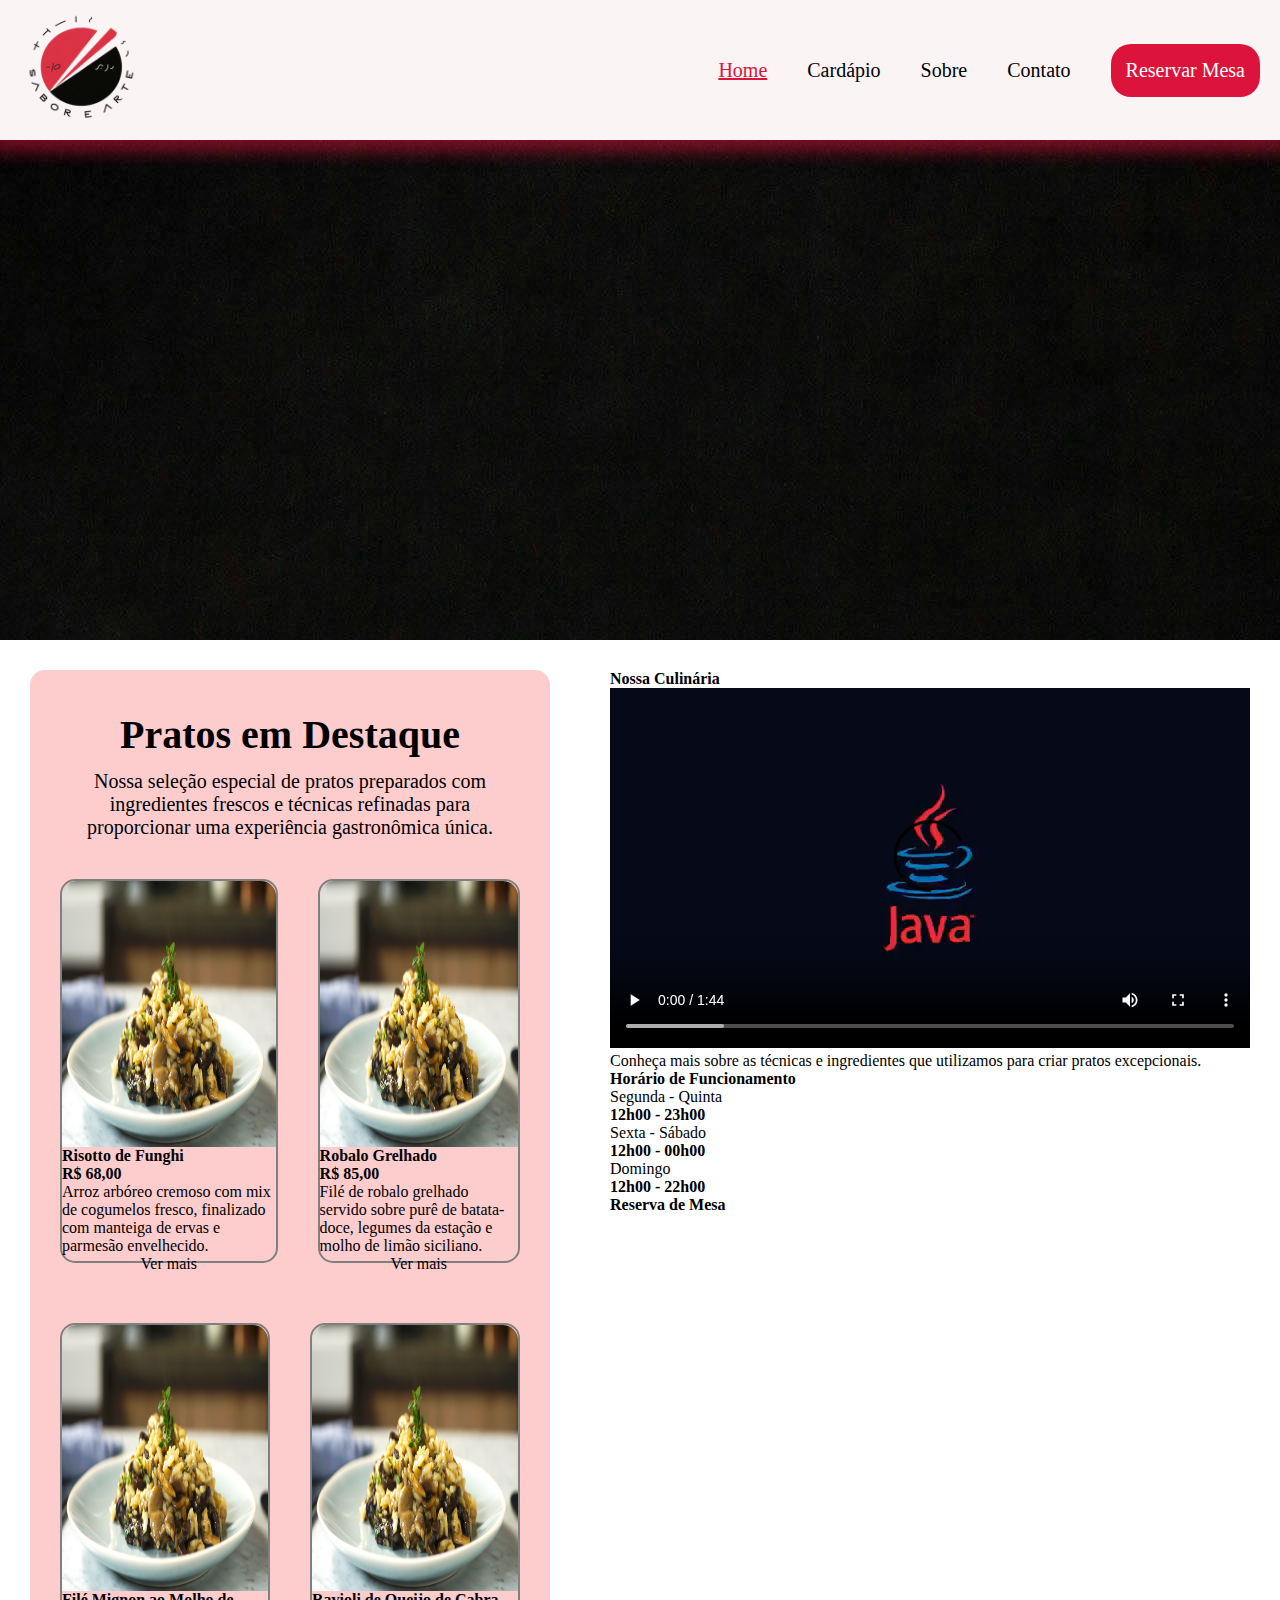
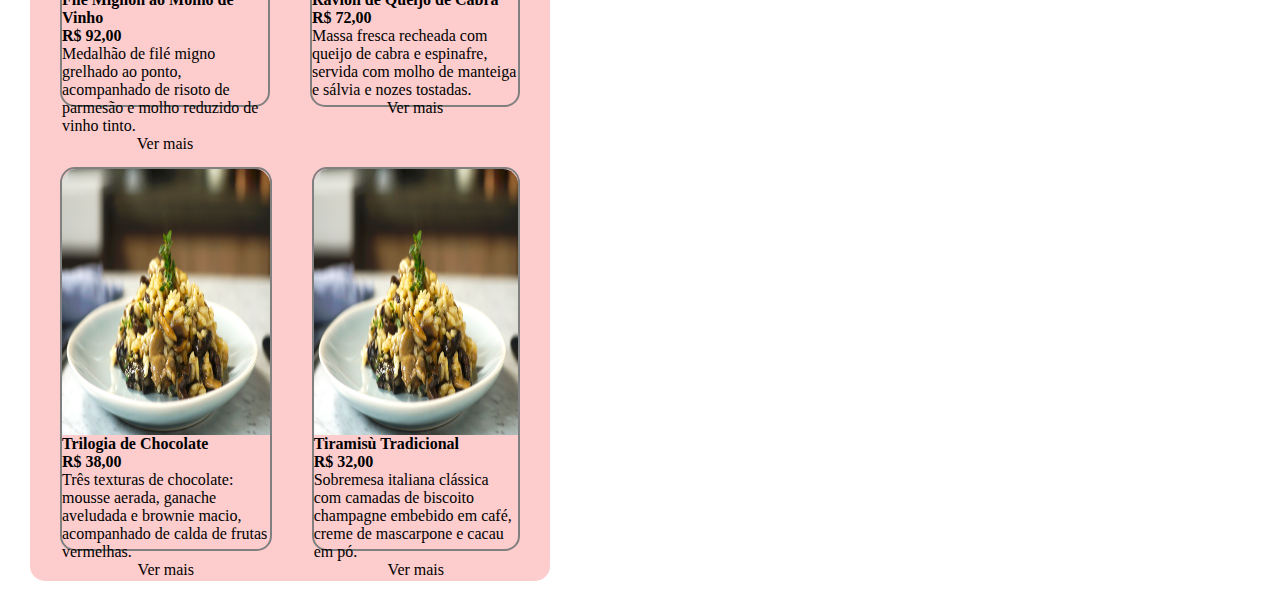
<file: Projeto-Restaurante/HTML/index.html>
<!DOCTYPE html>
<html lang="en">
<head>
    <meta charset="UTF-8">
    <meta name="viewport" content="width=device-width, initial-scale=1.0">
    <title>Sabor e Arte</title>
    <link rel = "stylesheet" href = "../CSS/style.css">
    <link rel = "stylesheet" href = "../CSS/styleHome.css">
</head>
<body>

    <header>
        <div><a href="index.html"><img src="../Imagens/logo.png" id="logo"></a></div>
        <div class="menu">
            <nav class="nav">
                <ul class="ul">
                <li class="home">Home</li>
                <li>Cardápio</li>
                <a href="sobre.html"><li>Sobre</li></a>
                <li>Contato</li>
                <li class="button">Reservar Mesa</li>
            </ul>
            </nav>
        </div>
    </header>

    <main>
        <section class="banner">
            <div class="texto-banner">
                <h1>Uma experiência gastronômica inesquecível</h1>
                <p>Descubra o equilíbrio perfeito entre sabores tradicionais e inovação culinária em um ambiente acolhedor e sofisticado.</p>
                
                <div>
                    <p>Ver Cardápio</p>
                    <p>Reservar Mesa</p>
                </div>
            </div>
        </section>

        <section class="apos-banner">
            <section class="pratos-destaque-informacoes">
                <section class="pratos-destaque">

                    <section class="apresentacao-pratos">
                        <h1>Pratos em Destaque</h1>
                        <p class="descricao-destaque">Nossa seleção especial de pratos preparados com ingredientes frescos e técnicas refinadas para proporcionar uma experiência gastronômica única.</p>
                    </section>

                    <section class="pratos">
                        <div class="linha">
                            <div class="prato">
                                <img src="../Imagens/risotto-funghi.jpg" class="imagem-prato">
                                <div class="prato-nome-preco">
                                    <h4>Risotto de Funghi</h4>
                                    <h4>R$ 68,00</h4>
                                </div>
                                <p>Arroz arbóreo cremoso com mix de cogumelos fresco, finalizado com manteiga de ervas e parmesão envelhecido.</p>
                                <a href="">Ver mais</a>
                            </div>

                            <div class="prato">
                                <img src="../Imagens/risotto-funghi.jpg" class="imagem-prato">
                                <div class="prato-nome-preco">
                                    <h4>Robalo Grelhado</h4>
                                    <h4>R$ 85,00</h4>
                                </div>
                                <p>Filé de robalo grelhado servido sobre purê de batata-doce, legumes da estação e molho de limão siciliano.</p>
                                <a href="">Ver mais</a>
                            </div>
                        </div>

                        <div class="linha">
                            <div class="prato">
                                <img src="../Imagens/risotto-funghi.jpg" class="imagem-prato">
                                <div class="prato-nome-preco">
                                    <h4>Filé Mignon ao Molho de Vinho</h4>
                                    <h4>R$ 92,00</h4>
                                </div>
                                <p>Medalhão de filé migno grelhado ao ponto, acompanhado de risoto de parmesão e molho reduzido de vinho tinto.</p>
                                <a href="">Ver mais</a>
                            </div>

                            <div class="prato">
                                <img src="../Imagens/risotto-funghi.jpg" class="imagem-prato">
                                <div class="prato-nome-preco">
                                    <h4>Ravioli de Queijo de Cabra</h4>
                                    <h4>R$ 72,00</h4>
                                </div>
                                <p>Massa fresca recheada com queijo de cabra e espinafre, servida com molho de manteiga e sálvia e nozes tostadas.</p>
                                <a href="">Ver mais</a>
                            </div>
                        </div>

                        <div class="linha">
                            <div class="prato">
                                <img src="../Imagens/risotto-funghi.jpg" class="imagem-prato">
                                <div class="prato-nome-preco">
                                    <h4>Trilogia de Chocolate</h4>
                                    <h4>R$ 38,00</h4>
                                </div>
                                <p>Três texturas de chocolate: mousse aerada, ganache aveludada e brownie macio, acompanhado de calda de frutas vermelhas.</p>
                                <a href="">Ver mais</a>
                            </div>

                            <div class="prato">
                                <img src="../Imagens/risotto-funghi.jpg" class="imagem-prato">
                                <div class="prato-nome-preco">
                                    <h4>Tiramisù Tradicional</h4>
                                    <h4>R$ 32,00</h4>
                                </div>
                                <p>Sobremesa italiana clássica com camadas de biscoito champagne embebido em café, creme de mascarpone e cacau em pó.</p>
                                <a href="">Ver mais</a>
                            </div>
                        </div>
                    </section>
                </section>

                <section class="informacoes">
                    <section class="nossa-culinaria">
                        <div class="center-culinaria">
                            <h4>Nossa Culinária</h4>
                            <video controls> <source src="../Videos/teste.mp4" type="video/mp4" ></video>
                            <p>Conheça mais sobre as técnicas e ingredientes que utilizamos para criar pratos excepcionais.</p>
                        </div>
                    </section>

                    <section class="horario-funcionamento">
                        <div class="horario-titulo">
                            <h4>Horário de Funcionamento</h4>
                        </div>

                        <div class="horarios">
                            <p>Segunda - Quinta</p>
                            <p><strong>12h00 - 23h00</strong></p>
                        </div>

                        <div class="horarios">
                            <p>Sexta - Sábado</p>
                            <p><strong>12h00 - 00h00</strong></p>
                        </div>

                        <div class="horarios">
                            <p>Domingo</p>
                            <p><strong>12h00 - 22h00</strong></p>
                        </div>
                    </section>

                    <section class="reserva-mesa">
                        <div class="reserva-titulo">
                            <h4>Reserva de Mesa</h4>
                        </div>

                        <div class="reserva-informacoes">

                        </div>
                    </section>

                </section>
            </section>

        </section>
    </main>

    <footer>
        
    </footer>

</body>
</html>
</file>
<file: Projeto-Restaurante/CSS/style.css>
/*------------------------------------------------------*/
    
    /*Para todas as páginas*/

    /*------------------------------------------------------*/

    * {
        padding: 0;
        margin: 0;
        gap: 0;
        box-sizing: border-box;
    }
    
    body {
        margin: 0px;
        padding: 0px;
        display: flex;
        flex-direction: column;
        flex-wrap: wrap;
        width: 100%;
    }

    main {
        max-width: 100vw;
        width: 100%;
        height: 100%;
    }

    /*------------------------------------------------------*/

    /*Fazendo meu header*/

    /*------------------------------------------------------*/

    header {
        display: flex;
        padding: 10px;
        justify-content: space-between;
        flex-direction: row;
        align-items: center;
        background-color: rgb(250, 244, 244);
        font-size: 20px;
        box-shadow: 0px 2px 15px 10px rgba(220, 20, 60, 0.5);
        position: absolute;
        width: 100%;
    }
    
    header #logo {
        width: 120px;
        height: 115px;
        align-self: center;
        margin-left: 10px;
    }

    .ul {
        display: flex;
        gap: 40px;
        list-style: none;
        align-items: center;
    }
    
    .button {
        background-color: crimson;
        border-radius: 20px;
        padding: 20px;
        color:white;
        align-items: center;
        margin-right: 10px;
    }
    
        .button:hover {
            transform: scale(1.03);
            cursor: pointer;
            background-color: rgb(179, 17, 44);
        }
    
    a {
        text-decoration: none;
        color: black;
    }

    /*------------------------------------------------------*/
    
    /*Fazendo index.html*/
    
    /*------------------------------------------------------*/

    /*Fazendo meu banner*/

    /*------------------------------------------------------*/

    .banner {
        background-image: url(../Imagens/banner.jpg);
        width: 100%;
        height: 50vw;
    }
            
    /*------------------------------------------------------*/
    
    /*Fazendo após banner*/

    /*------------------------------------------------------*/
    
    .apos-banner {
        display: flex;
        padding: 30px;
    }
    
    .pratos-destaque-informacoes {
        display: flex;
        flex-direction: row;
        flex-wrap: wrap;
        gap: 60px;
        justify-content: space-between;
    }

    .pratos-destaque h1 {
        line-height: 70px;
    }
    
    .pratos-destaque {
        flex: 2;
        display: flex;
        flex-direction: column;
        width: 100%;
        padding: 30px;
        background-color: rgb(253, 204, 204);
        border-radius: 15px;
        justify-content: center;
        text-align: center;
        gap: 40px;
    }
    
    .apresentacao-pratos h1, .apresentacao-pratos p {
        display: flex;
    }
    
    .apresentacao-pratos h1 {
        font-size: 40px;
        justify-content: center;
    }
    
    .descricao-destaque {
        font-size: 20px;
    }

    .pratos {
        display: flex;
        flex-direction: column;
        gap: 60px;
    }

    .linha {
        display: flex;
        flex-direction: row;
        gap: 40px;
    }

    .prato:not(.prato img) {
        border: 2px solid;
        border-radius: 15px;
        border-color: grey;
        height: 30vw;
    }

    .prato p, .prato h4, .prato a {
        justify-content: flex-start;
        text-align: start;
        align-items: center;
    }

    .prato .imagem-prato {
        display: flex;
        width: 100%;
        height: 70%;
        border-top-left-radius: 15px;
        border-top-right-radius: 15px;
    }
    
    .informacoes {
        flex: 1;
        display: flex;
        flex-direction: column;
        position: relative;
    }
    
    /*------------------------------------------------------*/

    .button {
        background-color: crimson;
        border-radius: 20px;
        padding: 15px;
        color:white;
        align-items: center;
    }

    .button:hover {
        transform: scale(1.03);
        cursor: pointer;
        background-color: rgb(179, 17, 44);
    }

    a {
        text-decoration: none;
        color: black;
    }

    /*------------------------------------------------------*/

    /*Fazendo sobre.html*/

    /*------------------------------------------------------*/

    /*Fazendo nossa historia*/

    /*------------------------------------------------------*/

    .historia-filosofia {
        display: flex;
        flex-direction: column;
        padding: 70px;
        background-color: rgb(216, 198, 149);
        gap: 80px;
    }

    .nossa-historia {
        display: flex;
        flex-direction: row;
        gap: 30px;
        align-items: center;
        justify-content: space-between;
    }

    .imagem-nossa-historia {
        flex: 1;
        height: 30vw;
        border-radius: 25px;
        object-fit: cover;
    }

    .texto-nossa-historia {
        flex: 1;
        display: flex;
        flex-direction: column;
        justify-content: center;
    }

    .texto-nossa-historia p {
        font-size: 22px;
        padding: 0px;
        margin: 8px;
    }

    .titulo-nossa-historia h4 {
        font-size: 50px;
        padding: 0px;
        margin: 0px;
    }

    .titulo-nossa-historia {
        display: flex;
        flex-direction: row;
        gap: 10px;
    }

    .icone-nossa-historia {
        width: 40px;
        height: 40px;
        align-self: center;
    }

    /*------------------------------------------------------*/

    /*Fazendo nossa filosofia*/

    /*------------------------------------------------------*/

    .nossa-filosofia {
        display: flex;
        flex-direction: row;
        gap: 30px;
        align-items: center;
        justify-content: space-between;
    }

    .imagem-nossa-filosofia {
        flex: 1;
        height: 30vw;
        border-radius: 25px;
    }

    .texto-nossa-filosofia {
        flex: 1;
        display: flex;
        flex-direction: column;
        justify-content: center;
    }

    .texto-nossa-filosofia p {
        font-size: 22px;
        padding: 0px;
        margin: 8px;
    }

    .titulo-nossa-filosofia h4 {
        font-size: 50px;
        padding: 0px;
        margin: 0px;
    }

    .titulo-nossa-filosofia {
        display: flex;
        flex-direction: row;
        gap: 5px;
    }

    .icone-nossa-filosofia {
        width: 50px;
        height: 50px;
    }

    /*------------------------------------------------------*/

    /*Fazendo introdução-sobre*/

    /*------------------------------------------------------*/

    .introducao-sobre-nos {
        display: flex;
        flex-direction: column;
        justify-content: center;
        align-items: center;
        text-align: center;
        background-image: url(../Imagens/sobre.jpg);
        width: 100vw;
        height: 43vw;
        line-height: 0px;
    }

    .introducao-sobre-nos p {
        font-size: 25px;
        display: flex;
        flex-wrap: wrap;
        line-height: 0px;
        text-align: center;
        align-self: center;
    }

    .introducao-sobre-nos h1 {
        margin-top: 180px;
        font-size: 150px;
        line-height: 0px;
        color: rgb(179, 17, 44);
        margin-bottom: 90px;
        text-shadow: 2px 2px 10px rgba(179, 17, 44, 0.9);
        text-align: center;
        align-self: center;
    }

    .equipe-ambiente {
        display: flex;
        flex-direction: column;
        background-image: url(../Imagens/equipe.jpg);
        justify-content: center;
        text-align: center;
        align-items: center;
    }

    .equipe-ambiente h4 {
        font-size: 50px;
        text-align: center;
        margin-bottom: 15px;
    }

    .equipe-ambiente p {
        font-size: 22px;
        line-height: 30px;
    }

    .imagem-equipe-ambiente {
        display: flex;
        flex-direction: row;
        flex-wrap: nowrap;
        justify-content: space-between;
        gap: 20px;
        padding: 20px;
    }

    .imagem-equipe {
        flex: 1;
        aspect-ratio: 2/1;
        object-fit: cover;
        border-radius: 15px;
        margin-bottom: 150px;
    }

    .voltar {
        background-color: crimson;
        border-radius: 20px;
        padding: 15px;
        color: white;
        align-self: center;
        justify-content: center;
        text-align: center;
        width: 250px;
        margin-bottom: 50px;
    }

    .voltar:hover {
        transform: scale(1.03);
        cursor: pointer;
        background-color: rgb(179, 17, 44);
    }

    .texto-equipe-ambiente {
        display: flex;
        flex-direction: column;
        text-align: center;
    }

    .titulo-equipe-ambiente {
        display: flex;
        flex-direction: row;
        text-align: center;
        align-self: center;
        align-items: flex-end;
        gap: 10px;
    }

    .icone-equipe-ambiente {
        width: 50px;
        height: 50px;
        align-items: center;
    }
</file>
<file: Projeto-Restaurante/CSS/styleHome.css>
.home{
    color: crimson;
    text-decoration: underline;
}

.ul li:hover:not(.button):not(.home) {
    color: crimson;
    cursor: pointer;
}
</file>
